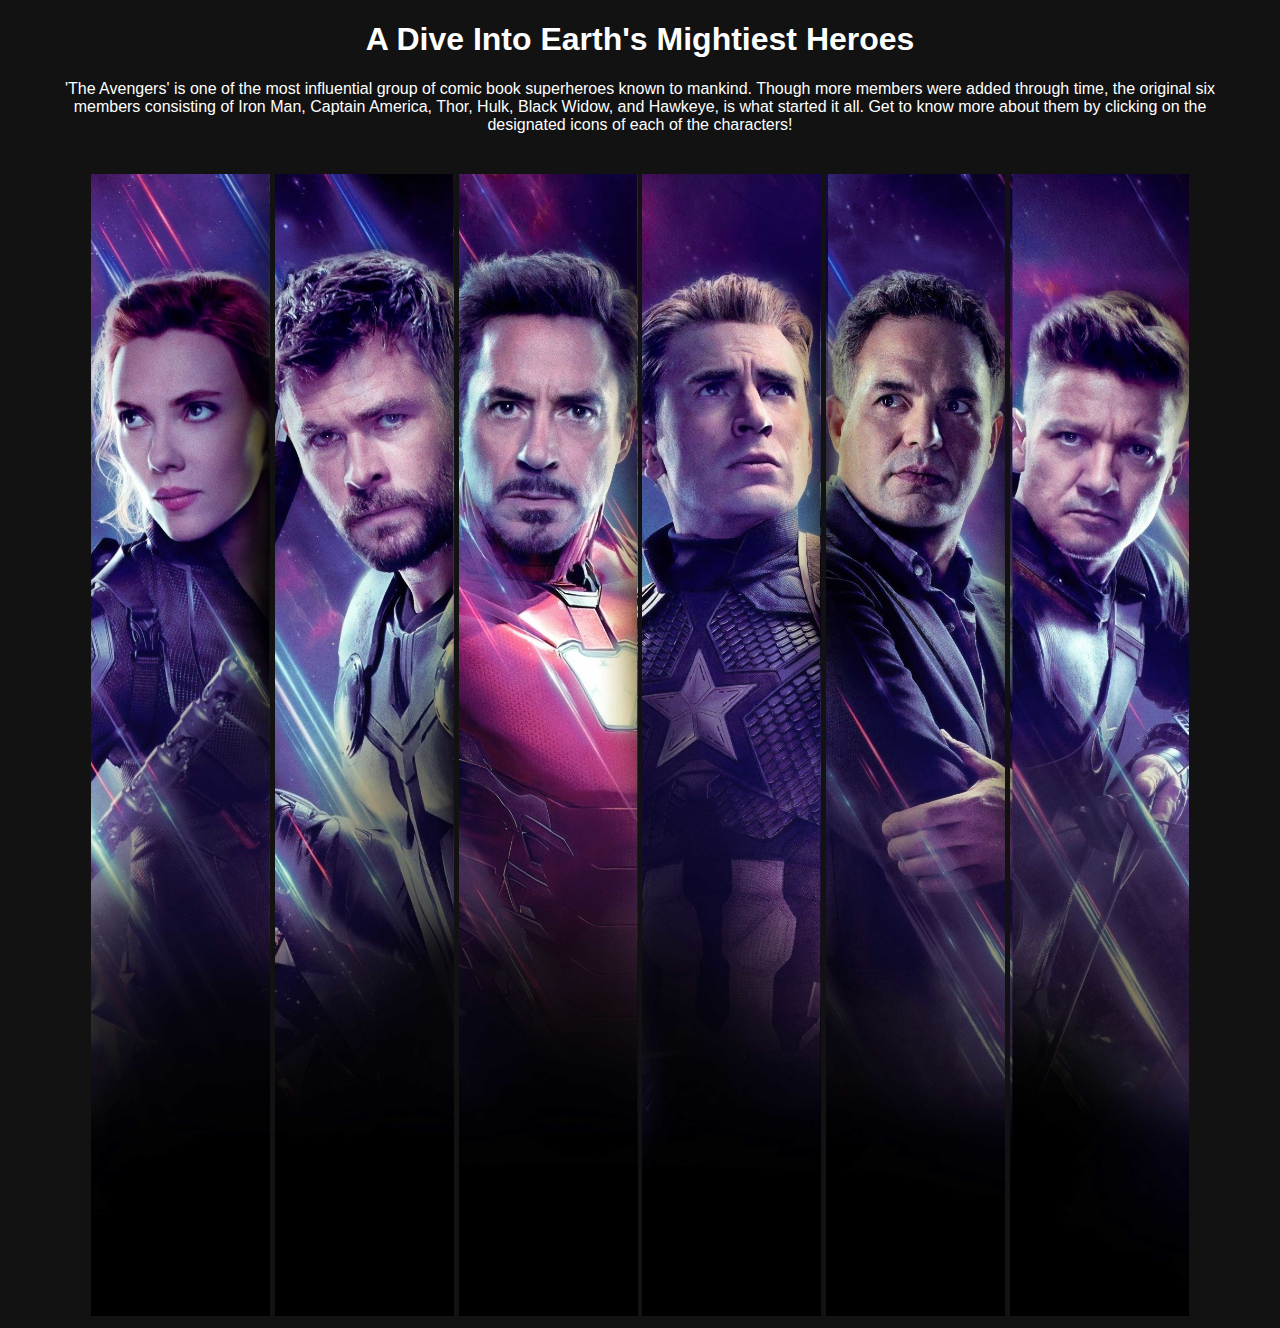
<file: index.html>
<!DOCTYPE html>
<html lang="en">
    <head>
        <meta charset="UTF-8">
        <meta name="author" content="Jaime Uandorr D. Maniago">
        <meta name="keywords" content="HTML, CSS, JavaScript">
        <meta name="created" content="09-22-2022">
        <title>A Dive Into The Earth's Mightiest Heroes</title>
    </head>
    <style>
        body {
            background-color: #121212;
            font-family: RobotoCondensed Bold,Trebuchet MS,Helvetica,Arial,sans-serif;
        }
        h1, p {
            color: white;
        }
        img {
            width: 14vw;
            transition: transform 1s;
        }
        img:hover {
            transform: scale(1.05);
        }
        p {
            margin: 0px 40px 40px 40px;
        }
    </style>
    <body align=center>
        <h1>A Dive Into Earth's Mightiest Heroes</h1>
        <p>'The Avengers' is one of the most influential group of comic book superheroes known to mankind. Though more members were added through time, the original six members consisting of Iron Man, Captain America, Thor, Hulk, Black Widow, and Hawkeye, is what started it all. Get to know more about them by clicking on the designated icons of each of the characters!</p>

        <!--links to hero pages-->
        <a href="htdocs\Black Widow.html"><img src="photos\black widow\home.jpg"></a>
        <a href="htdocs\Thor.html"><img src="photos\thor\home.jpg"></a>
        <a href="htdocs\Iron Man.html"><img src="photos\iron man\home.jpg"></a>
        <a href="htdocs\Captain America.html"><img src="photos\captain america\home.jpg"></a>
        <a href="htdocs\Hulk.html"><img src="photos\hulk\home.jpg"></a>
        <a href="htdocs\Hawkeye.html"><img src="photos\hawkeye\home.jpg"></a>
    </body>
</html>
</file>
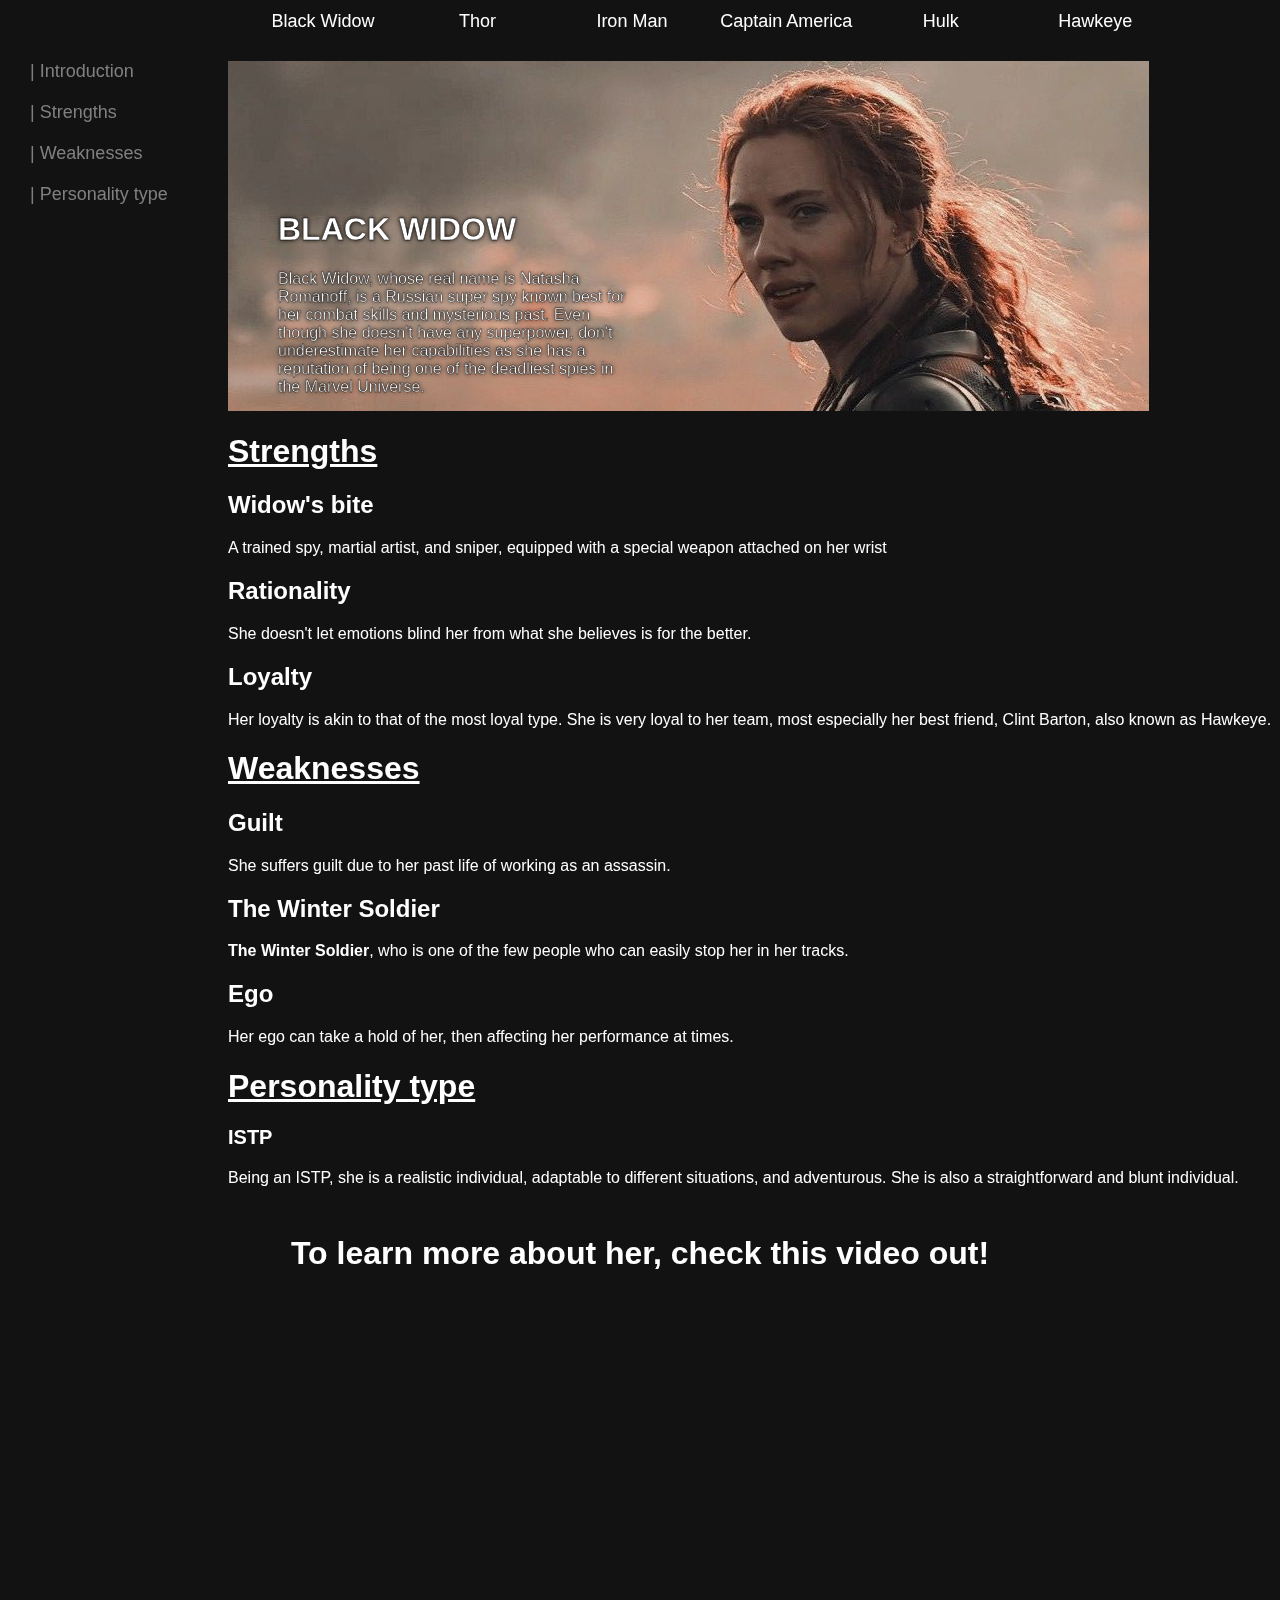
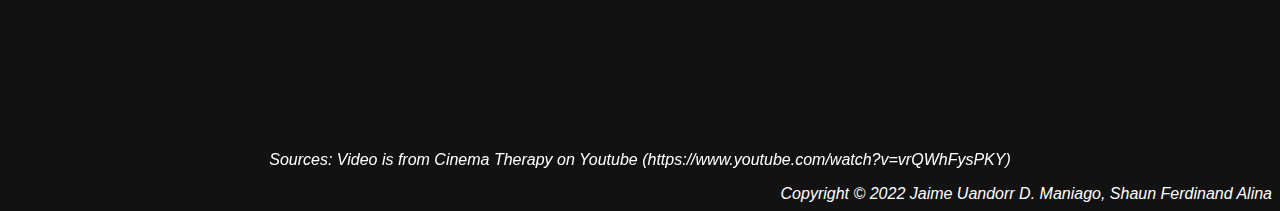
<file: htdocs/Black Widow.html>
<!DOCTYPE html>
<html lang="en">
<head>
    <meta charset="UTF-8">
    <meta name="author" content="Jaime Uandorr D. Maniago">
    <meta name="keywords" content="HTML, CSS, JavaScript">
    <meta name="revised" content="09-22-2022">
    <title>A Dive Into The Earth's Mightiest Heroes</title>
    <link rel="stylesheet" href="../css/style.css">
</head>
<body>
    <!--navbar sits on top of everything-->
    <nav class="navbar" align="center">
        <ul>
          <li><a href="Black Widow.html"><strong>Black Widow</strong></a></li>
          <li><a href="Thor.html"><strong>Thor</strong></a></li>
          <li><a href="Iron Man.html"><strong>Iron Man</strong></a></li>
          <li><a href="Captain America.html"><strong>Captain America</strong></a></li>
          <li><a href="Hulk.html"><strong>Hulk</strong></a></li>
          <li><a href="Hawkeye.html"><strong>Hawkeye</strong></a></li>
        </ul>
    </nav>

    <!--contents used to navigate through page-->
    <nav class="contents">
        <a href="#intro">| Introduction</a>
        <a href="#strengths">| Strengths</a>
        <a href="#weaknesses">| Weaknesses</a>
        <a href="#ptype">| Personality type</a>
    </nav>

    <div class="main">
    <!--intro with cool picture-->
        <section class="intro" style="background-image: url('../photos/black widow/intro.jpg');">
            <h1>BLACK WIDOW</h1>
            <p>Black Widow, whose real name is Natasha Romanoff, is a Russian super spy known best for her combat skills and mysterious past. Even though she doesn't have any superpower, don't underestimate her capabilities as she has a reputation of being one of the deadliest spies in the Marvel Universe.
</p>
        </section>

        <!--FIX SIZES-->

        <!--contains info on strengths-->
        <h1 id="strengths"><u>Strengths</u></h1>
    <h2>Widow's bite</h2>
    <p>A trained spy, martial artist, and sniper, equipped with a special weapon attached on her wrist</p>
    <h2>Rationality</h2>
    <p>She doesn't let emotions blind her from what she believes is for the better.</p>
    <h2>Loyalty</h2>
    <p>Her loyalty is akin to that of the most loyal type. She is very loyal to her team, most especially her best friend, Clint Barton, also known as Hawkeye.</p>

        </section>
        
        <!--contains info on weaknesses-->
        <section id="weaks">
        <h1 id="weaknesses"><u>Weaknesses</u></h1>
    <h2>Guilt</h2>
    <p>She suffers guilt due to her past life of working as an assassin.</p>
    <h2>The Winter Soldier</h2>
    <p><b>The Winter Soldier</b>, who is one of the few people who can easily stop her in her tracks.</p>
    <h2>Ego</h2>
    <p>Her ego can take a hold of her, then affecting her performance at times.</p> </section>

      <section>
      <h1 id="ptype"><u>Personality type</u></h1>
      <p style="font-size:20px"><b>ISTP</b></p>
      <p>Being an ISTP, she is a realistic individual, adaptable to different situations, and adventurous. She is also a straightforward and blunt individual. </section>
</p>
    </div>
    <div class="vid">
        <h1>To learn more about her, check this video out!</h2>
           <iframe width="875" height="438" src="https://www.youtube.com/embed/EEJfnuqZFQU?autoplay=1"title="YouTube video player" frameborder="0"allow="accelerometer; autoplay; clipboard-write; encrypted-media; gyroscope; picture-in-picture"allowfullscreen></iframe>
        <p id="sources"><i>Sources: Video is from Cinema Therapy on Youtube
                (https://www.youtube.com/watch?v=vrQWhFysPKY)</i></p>

    </div>

    <footer>
        <i>Copyright &copy; 2022 Jaime Uandorr D. Maniago, Shaun Ferdinand Alina</i>
    </footer>
</body>
</html>
</file>
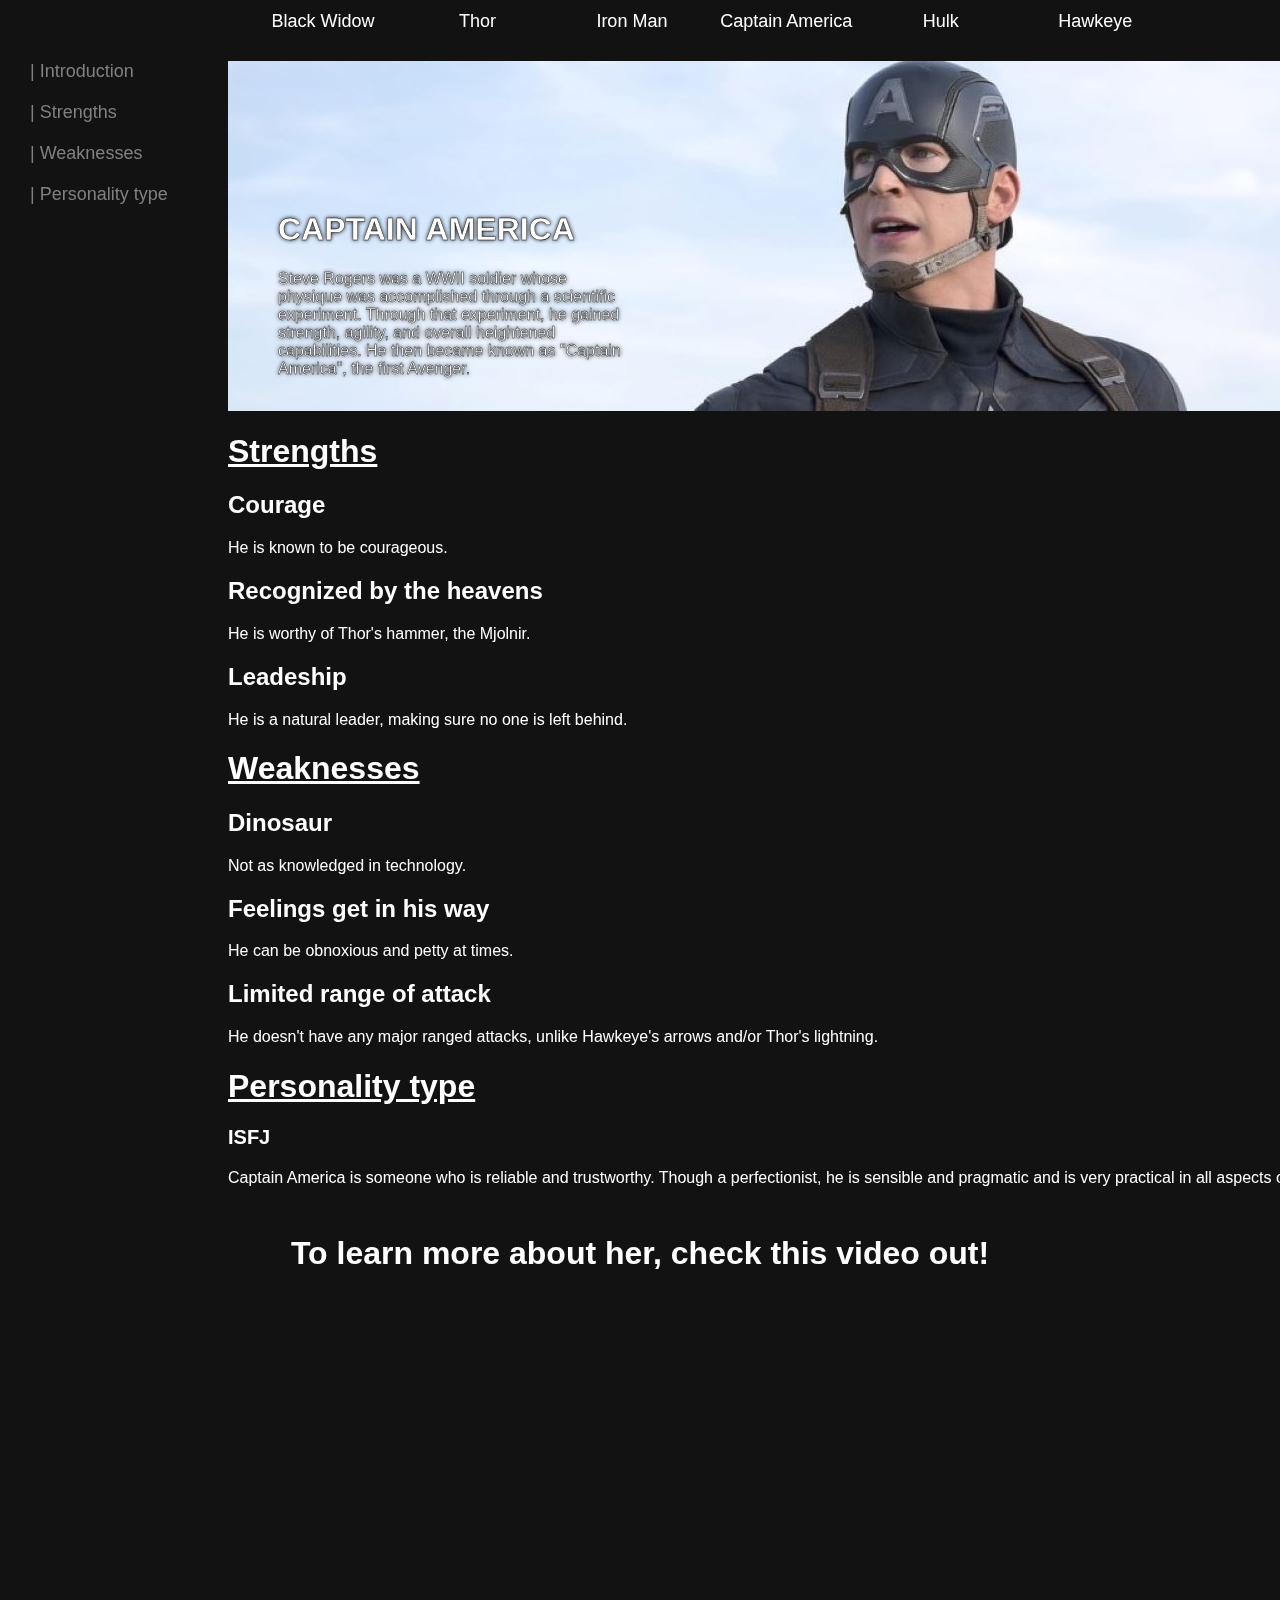
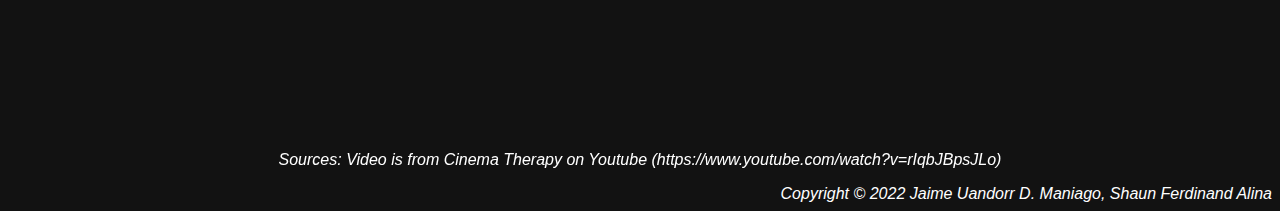
<file: htdocs/Captain America.html>
<!DOCTYPE html>
<html lang="en">
<head>
    <meta charset="UTF-8">
    <meta name="author" content="Jaime Uandorr D. Maniago">
    <meta name="keywords" content="HTML, CSS, JavaScript">
    <meta name="revised" content="09-22-2022">
    <title>A Dive Into The Earth's Mightiest Heroes</title>
    <link rel="stylesheet" href="../css/style.css">
</head>
<body>
    <!--navbar sits on top of everything-->
    <nav class="navbar" align="center">
        <ul>
          <li><a href="Black Widow.html"><strong>Black Widow</strong></a></li>
          <li><a href="Thor.html"><strong>Thor</strong></a></li>
          <li><a href="Iron Man.html"><strong>Iron Man</strong></a></li>
          <li><a href="Captain America.html"><strong>Captain America</strong></a></li>
          <li><a href="Hulk.html"><strong>Hulk</strong></a></li>
          <li><a href="Hawkeye.html"><strong>Hawkeye</strong></a></li>
        </ul>
    </nav>

    <!--contents used to navigate through page-->
    <nav class="contents">
        <a href="#intro">| Introduction</a>
        <a href="#strengths">| Strengths</a>
        <a href="#weaknesses">| Weaknesses</a>
        <a href="#ptype">| Personality type</a>
    </nav>

    <div class="main">
    <!--intro with cool picture-->
        <section class="intro" style="background-image: url('../photos/captain america/intro.jpeg');">
            <h1>CAPTAIN AMERICA</h1>
            <p>Steve Rogers was a WWII soldier whose physique was accomplished through a scientific experiment. Through that experiment, he gained strength, agility, and overall heightened capabilities. He then became known as "Captain America", the first Avenger.</p>
        </section>

        <!--FIX SIZES-->

        <!--contains info on strengths-->
        <section id="strengths">
            <h1><u>Strengths</u></h1>
            <h2>Courage</h2>
              <p>He is known to be courageous.</p>
            <h2>Recognized by the heavens</h2>
            <p>He is worthy of Thor's hammer, the Mjolnir.</p>
            <h2>Leadeship</h2>
              <p>He is a natural leader, making sure no one is left behind.</p>
        </section>
        
        <!--contains info on weaknesses-->
        <section id="weaks">
        <h1 id="weaknesses"><u>Weaknesses</u></h1>
        <h2>Dinosaur</h2>
        <p>Not as knowledged in technology.</p>
      <h2>Feelings get in his way</h2>
        <p>He can be obnoxious and petty at times.</p>
      <h2>Limited range of attack</h2>
        <p>He doesn't have any major ranged attacks, unlike Hawkeye's arrows and/or Thor's lightning.</p>
      </section>

      <h1 id="ptype"><u>Personality type</u></h1>
      <p style="font-size:20px"><b>ISFJ</b></p>
      <p>Captain America is someone who is reliable and trustworthy. Though a perfectionist, he is sensible and pragmatic and is very practical in all aspects of his life.</p>
    </div>
    <div class="vid">
        <h1>To learn more about her, check this video out!</h2>
          <iframe width="875" height="438" src="https://www.youtube.com/embed/rIqbJBpsJLo?autoplay=1" title="Psychology of a Hero: CAPTAIN AMERICA" frameborder="0" allow="accelerometer; autoplay; clipboard-write; encrypted-media; gyroscope; picture-in-picture" allowfullscreen></iframe>
        <p id="sources"><i>Sources: Video is from Cinema Therapy on Youtube (https://www.youtube.com/watch?v=rIqbJBpsJLo)</i></p>
    </div>

    <footer>
        <i>Copyright &copy; 2022 Jaime Uandorr D. Maniago, Shaun Ferdinand Alina</i>
    </footer>
</body>
</html>
</file>
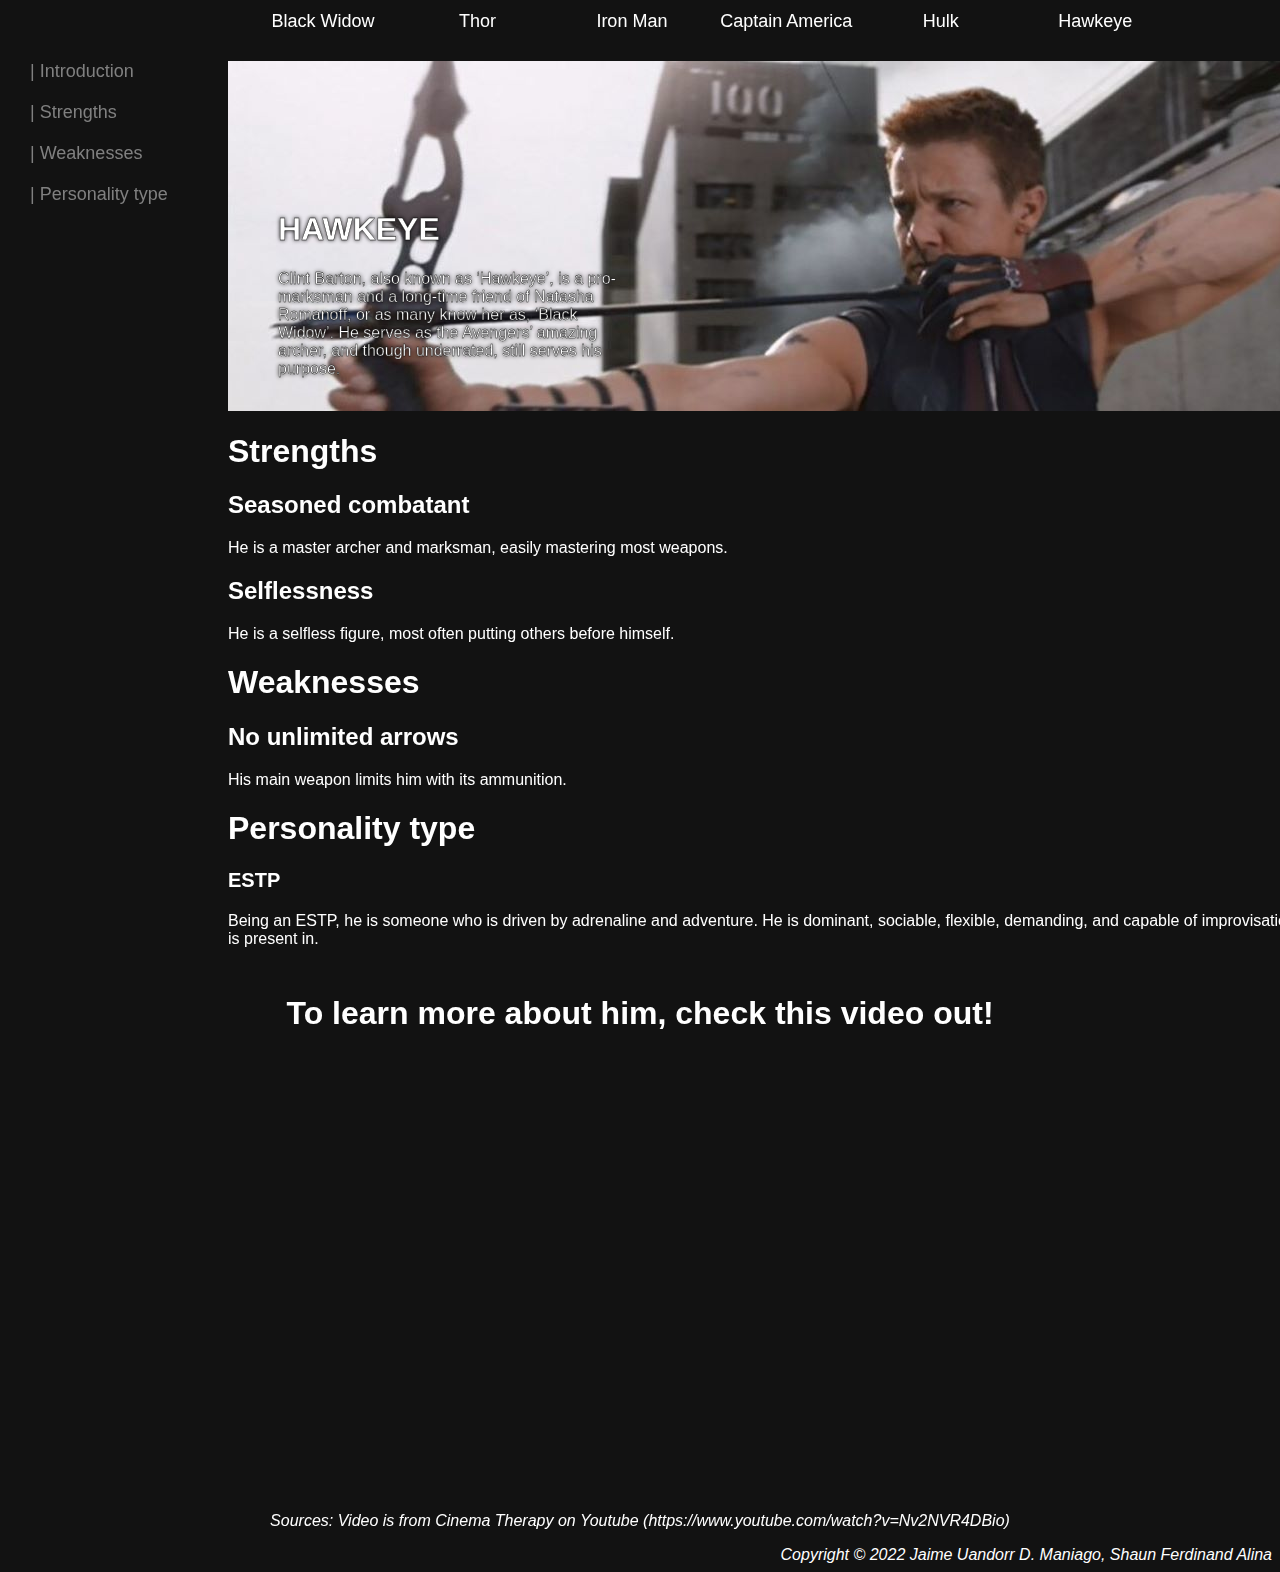
<file: htdocs/Hawkeye.html>
<!DOCTYPE html>
<html lang="en">
<head>
    <meta charset="UTF-8">
    <meta name="author" content="Jaime Uandorr D. Maniago">
    <meta name="keywords" content="HTML, CSS, JavaScript">
    <meta name="revised" content="09-22-2022">
    <title>A Dive Into The Earth's Mightiest Heroes</title>
    <link rel="stylesheet" href="../css/style.css">
</head>
<body>
    <!--navbar sits on top of everything-->
    <nav class="navbar" align="center">
        <ul>
            <li><a href="Black Widow.html"><strong>Black Widow</strong></a></li>
            <li><a href="Thor.html"><strong>Thor</strong></a></li>
            <li><a href="Iron Man.html"><strong>Iron Man</strong></a></li>
            <li><a href="Captain America.html"><strong>Captain America</strong></a></li>
            <li><a href="Hulk.html"><strong>Hulk</strong></a></li>
            <li><a href="Hawkeye.html"><strong>Hawkeye</strong></a></li>
        </ul>
    </nav>
        
    <!--contents used to navigate through page-->
    <nav class="contents">
        <a href="#intro">| Introduction</a>
        <a href="#strengths">| Strengths</a>
        <a href="#weaknesses">| Weaknesses</a>
        <a href="#ptype">| Personality type</a>
    </nav>

    <div class="main">
        <!--intro with cool picture-->
        <section class="intro" style="background-image: url('../photos/hawkeye/intro.jpg')">
            <h1>HAWKEYE</h1>
            <p>Clint Barton, also known as ‘Hawkeye’, is a pro-marksman and a long-time friend of Natasha Romanoff, or as many know her as, ‘Black Widow’. He serves as the Avengers’ amazing archer, and though underrated, still serves his purpose.</p>
        </section>  

        <!--FIX SIZES-->

        <!--contains info on strengths-->
        <section id="strengths">
            <h1>Strengths</h1>
            <h2>Seasoned combatant</h2>
            <p>He is a master archer and marksman, easily mastering most weapons.</p>
            <h2>Selflessness</h2>
            <p>He is a selfless figure, most often putting others before himself.</p>
        </section>

        <!--contains info on weaknesses-->
        <section id="weaks">
            <h1>Weaknesses</h1>
            <h2>No unlimited arrows</h2>
            <p>His main weapon limits him with its ammunition.</p>
        </section>

        <h1 id="ptype">Personality type</h1>
        <p style="font-size:20px"><b>ESTP</b></p>
        <p>Being an ESTP, he is someone who is driven by adrenaline and adventure. He is dominant, sociable, flexible, demanding, and capable of improvisation in almost any situation he is present in.</p>
    </div>
    <div class="vid">
        <h1>To learn more about him, check this video out!</h2>
            <iframe width="875" height="438" src="https://www.youtube.com/embed/Nv2NVR4DBio?autoplay=1" title="History of Hawkeye" frameborder="0" allow="accelerometer; autoplay; clipboard-write; encrypted-media; gyroscope; picture-in-picture" allowfullscreen></iframe>
        <p id="sources"><i>Sources: Video is from Cinema Therapy on Youtube (https://www.youtube.com/watch?v=Nv2NVR4DBio)</i></p>
    </div>

    <footer>
        <i>Copyright &copy; 2022 Jaime Uandorr D. Maniago, Shaun Ferdinand Alina</i>
    </footer>
</body>
</html>
</file>
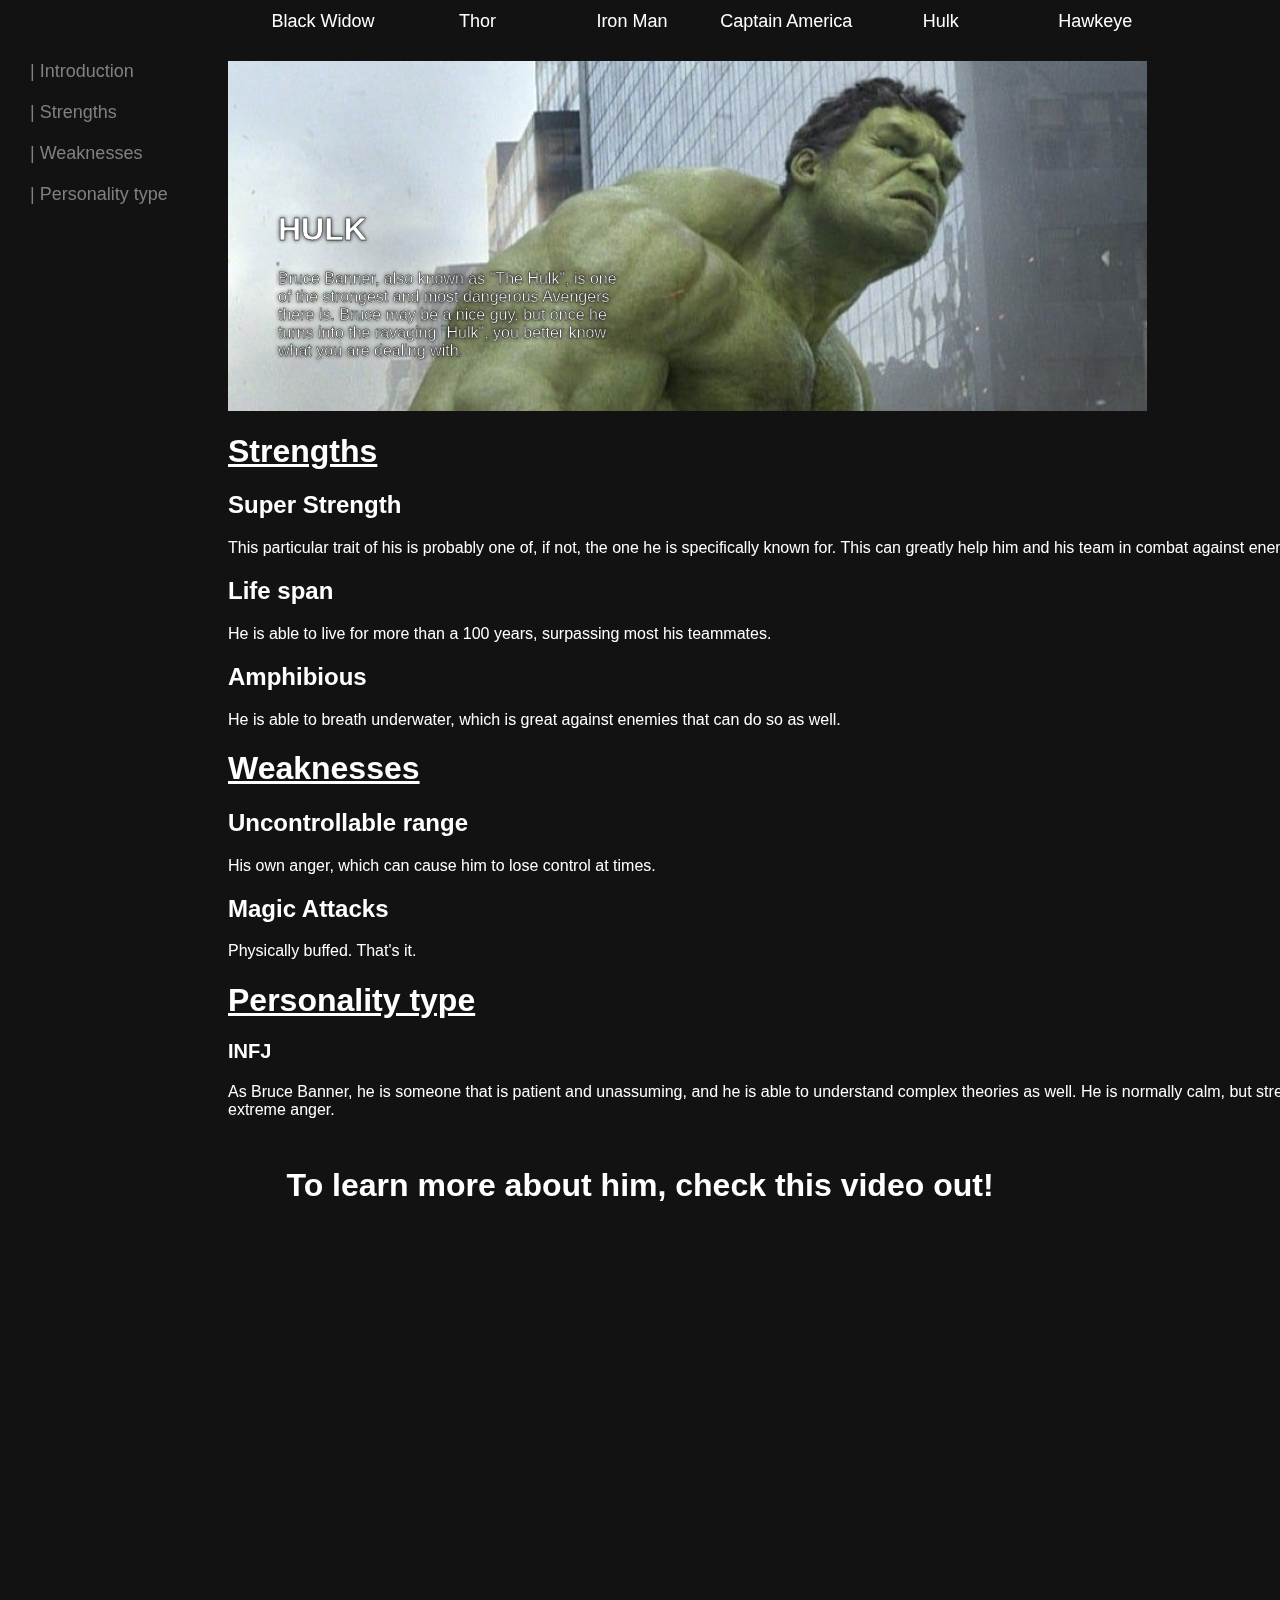
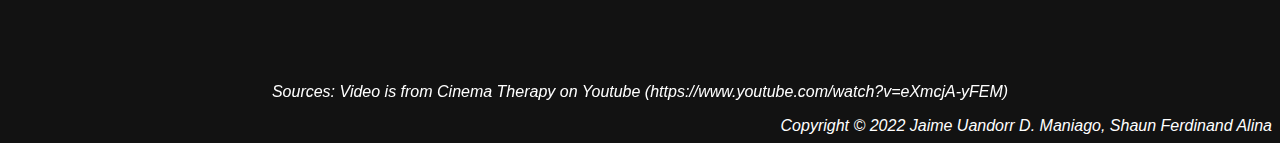
<file: htdocs/Hulk.html>
<!DOCTYPE html>
<html lang="en">
<head>
    <meta charset="UTF-8">
    <meta name="author" content="Jaime Uandorr D. Maniago">
    <meta name="keywords" content="HTML, CSS, JavaScript">
    <meta name="revised" content="09-22-2022">
    <title>A Dive Into The Earth's Mightiest Heroes</title>
    <link rel="stylesheet" href="../css/style.css">
</head>
<body>
    <!--navbar sits on top of everything-->
    <nav class="navbar" align="center">
        <ul>
            <li><a href="Black Widow.html"><strong>Black Widow</strong></a></li>
            <li><a href="Thor.html"><strong>Thor</strong></a></li>
            <li><a href="Iron Man.html"><strong>Iron Man</strong></a></li>
            <li><a href="Captain America.html"><strong>Captain America</strong></a></li>
            <li><a href="Hulk.html"><strong>Hulk</strong></a></li>
            <li><a href="Hawkeye.html"><strong>Hawkeye</strong></a></li>
        </ul>
    </nav>
    
    <!--contents used to navigate through page-->
    <nav class="contents">
        <a href="#intro">| Introduction</a>
        <a href="#strengths">| Strengths</a>
        <a href="#weaknesses">| Weaknesses</a>
        <a href="#ptype">| Personality type</a>
    </nav>
    
    <div class="main">
        <!--intro with cool picture-->
        <section class="intro" style="background-image: url('../photos/hulk/intro.jpg');">
            <h1>HULK</h1>
            <p>Bruce Banner, also known as "The Hulk", is one of the strongest and most dangerous Avengers there is. Bruce may be a nice guy, but once he turns into the ravaging "Hulk", you better know what you are dealing with.</p>
        </section>

        <!--FIX SIZES-->

        <!--contains info on strengths-->
        <section id="strengths">
            <h1><u>Strengths</u></h1>
            <h2>Super Strength</h2>
            <p>This particular trait of his is probably one of, if not, the one he is specifically known for. This can greatly help him and his team in combat against enemies and those alike.</p>
            <h2>Life span</h2>
            <p>He is able to live for more than a 100 years, surpassing most his teammates.</p>
            <h2>Amphibious</h2>
            <p>He is able to breath underwater, which is great against enemies that can do so as well.</p>
        </section>

        <!--contains info on weaknesses-->
        <section id="weaks">
        <h1><u>Weaknesses</u></h1>
        <h2>Uncontrollable range</h2>
        <p>His own anger, which can cause him to lose control at times.</p>
        <h2>Magic Attacks</h2>
        <p>Physically buffed. That's it.</p>
        </section>
        
        <h1 id="ptype"><u>Personality type</u></h1>
        <p style="font-size:20px"><b>INFJ</b></p>
      <p>As Bruce Banner, he is someone that is patient and unassuming, and he is able to understand complex theories as well. He is normally calm, but stressful situations can result in extreme anger.</p>
    </div>
    <div class="vid">
        <h1>To learn more about him, check this video out!</h2>
            <iframe width="875" height="438" src="https://www.youtube.com/embed/eXmcjA-yFEM?autoplay=1" title="Psychology of a Hero: HULK and Anger Management" frameborder="0" allow="accelerometer; autoplay; clipboard-write; encrypted-media; gyroscope; picture-in-picture" allowfullscreen></iframe>
        <p id="sources"><i>Sources: Video is from Cinema Therapy on Youtube (https://www.youtube.com/watch?v=eXmcjA-yFEM)</i></p>
    </div>

    <footer>
        <i>Copyright &copy; 2022 Jaime Uandorr D. Maniago, Shaun Ferdinand Alina</i>
    </footer>
</body>
</html>
</file>
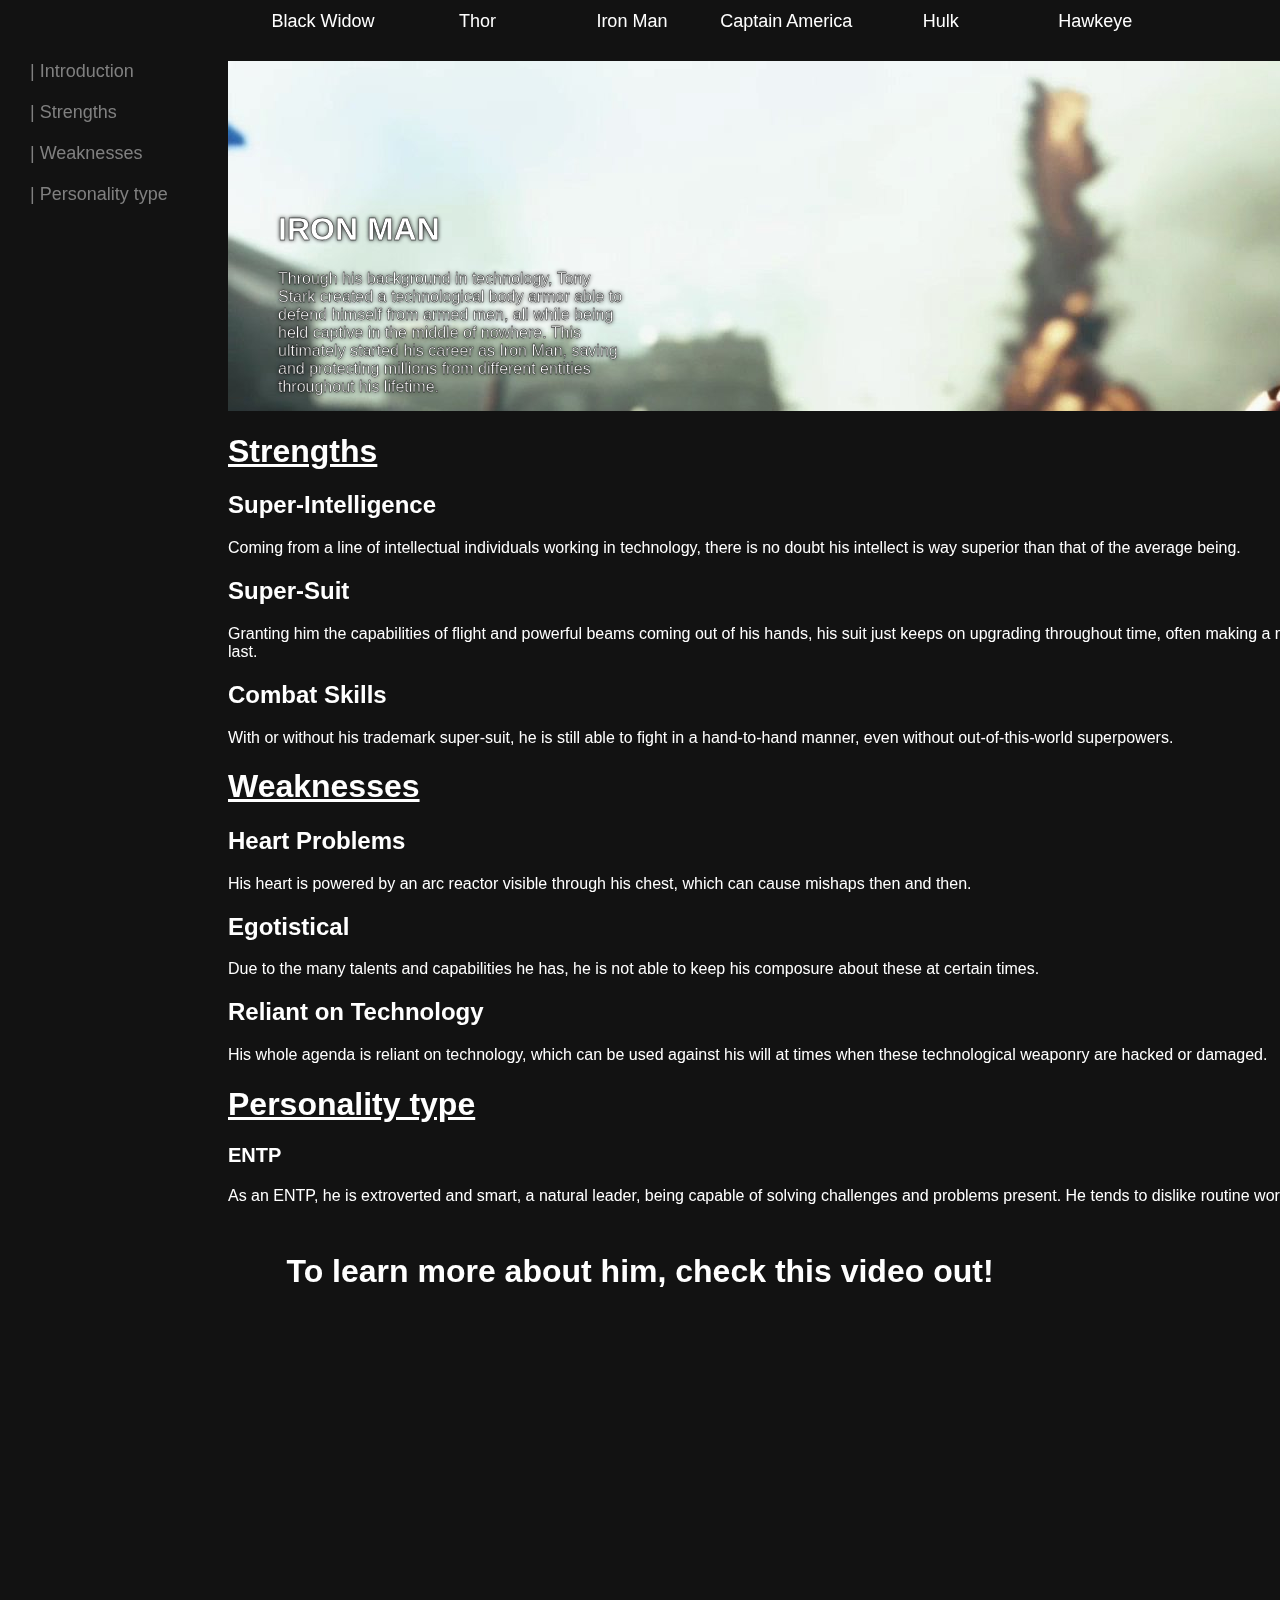
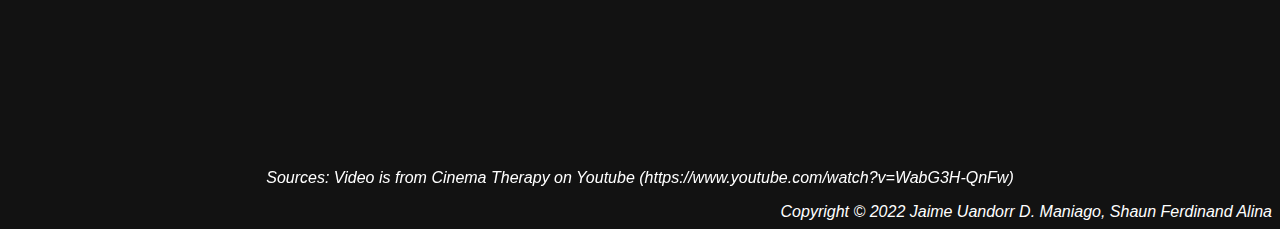
<file: htdocs/Iron Man.html>
<!DOCTYPE html>
<html lang="en">
<head>
    <meta charset="UTF-8">
    <meta name="author" content="Jaime Uandorr D. Maniago">
    <meta name="keywords" content="HTML, CSS, JavaScript">
    <meta name="revised" content="09-22-2022">
    <title>A Dive Into The Earth's Mightiest Heroes</title>
    <link rel="stylesheet" href="../css/style.css">
</head>
<body>
    <!--navbar sits on top of everything-->
    <nav class="navbar" align="center">
      <ul>
          <li><a href="Black Widow.html"><strong>Black Widow</strong></a></li>
          <li><a href="Thor.html"><strong>Thor</strong></a></li>
          <li><a href="Iron Man.html"><strong>Iron Man</strong></a></li>
          <li><a href="Captain America.html"><strong>Captain America</strong></a></li>
          <li><a href="Hulk.html"><strong>Hulk</strong></a></li>
          <li><a href="Hawkeye.html"><strong>Hawkeye</strong></a></li>
      </ul>
  </nav>
    
    <!--contents used to navigate through page-->
    <nav class="contents">
        <a href="#intro">| Introduction</a>
        <a href="#strengths">| Strengths</a>
        <a href="#weaknesses">| Weaknesses</a>
        <a href="#ptype">| Personality type</a>
    </nav>
    
    <div class="main">
        <!--intro with cool picture-->
        <section class="intro" style="background-image: url('../photos/iron man/intro.jpg');">
            <h1>IRON MAN</h1>
            <p>Through his background in technology, Tony Stark created a technological body armor able to defend himself from armed men, all while being held captive in the middle of nowhere. This ultimately started his career as Iron Man, saving and protecting millions from different entities throughout his lifetime.</p>
        </section>

        <!--FIX SIZES-->

        <!--contains info on strengths-->
        <section id="strengths">
            <h1 id="strengths"><u>Strengths</u></h1>
            <h2>Super-Intelligence</h2>
            <p>Coming from a line of intellectual individuals working in technology, there is no doubt his intellect is way superior than that of the average being.</p>
          <h2>Super-Suit</h2>
            <p>Granting him the capabilities of flight and powerful beams coming out of his hands, his suit just keeps on upgrading throughout time, often making a more powerful suit than the last.</p>
          <h2>Combat Skills</h2>
            <p>With or without his trademark super-suit, he is still able to fight in a hand-to-hand manner, even without out-of-this-world superpowers.</p>
      </section>

      <!--contains info on weaknesses-->
      <section id="weaks">
          <h1 id="weaknesses"><u>Weaknesses</u></h1>
          <h2>Heart Problems</h2>
          <p>His heart is powered by an arc reactor visible through his chest, which can cause mishaps then and then. </p>
        <h2>Egotistical</h2>
          <p>Due to the many talents and capabilities he has, he is not able to keep his composure about these at certain times. </p>
        <h2>Reliant on Technology</h2>
          <p>His whole agenda is reliant on technology, which can be used against his will at times when these technological weaponry are hacked or damaged.</p>
      </section>

        <h1 id="ptype"><u>Personality type</u></h1>
        <p style="font-size:20px"><b>ENTP</b></p>
        <p>As an ENTP, he is extroverted and smart, a natural leader, being capable of solving challenges and problems present. He tends to dislike routine work as well.</p>
    </div>
    <div class="vid">
        <h1>To learn more about him, check this video out!</h2>
          <iframe width="875" height="438" src="https://www.youtube.com/embed/WabG3H-QnFw?autoplay=1" title="TONY STARK & PTSD: Psychology of a Hero in IRON MAN" frameborder="0" allow="accelerometer; autoplay; clipboard-write; encrypted-media; gyroscope; picture-in-picture" allowfullscreen></iframe>
        <p id="sources"><i>Sources: Video is from Cinema Therapy on Youtube (https://www.youtube.com/watch?v=WabG3H-QnFw)</i></p>
    </div>

    <footer>
        <i>Copyright &copy; 2022 Jaime Uandorr D. Maniago, Shaun Ferdinand Alina</i>
    </footer>
</body>
</html>
</file>
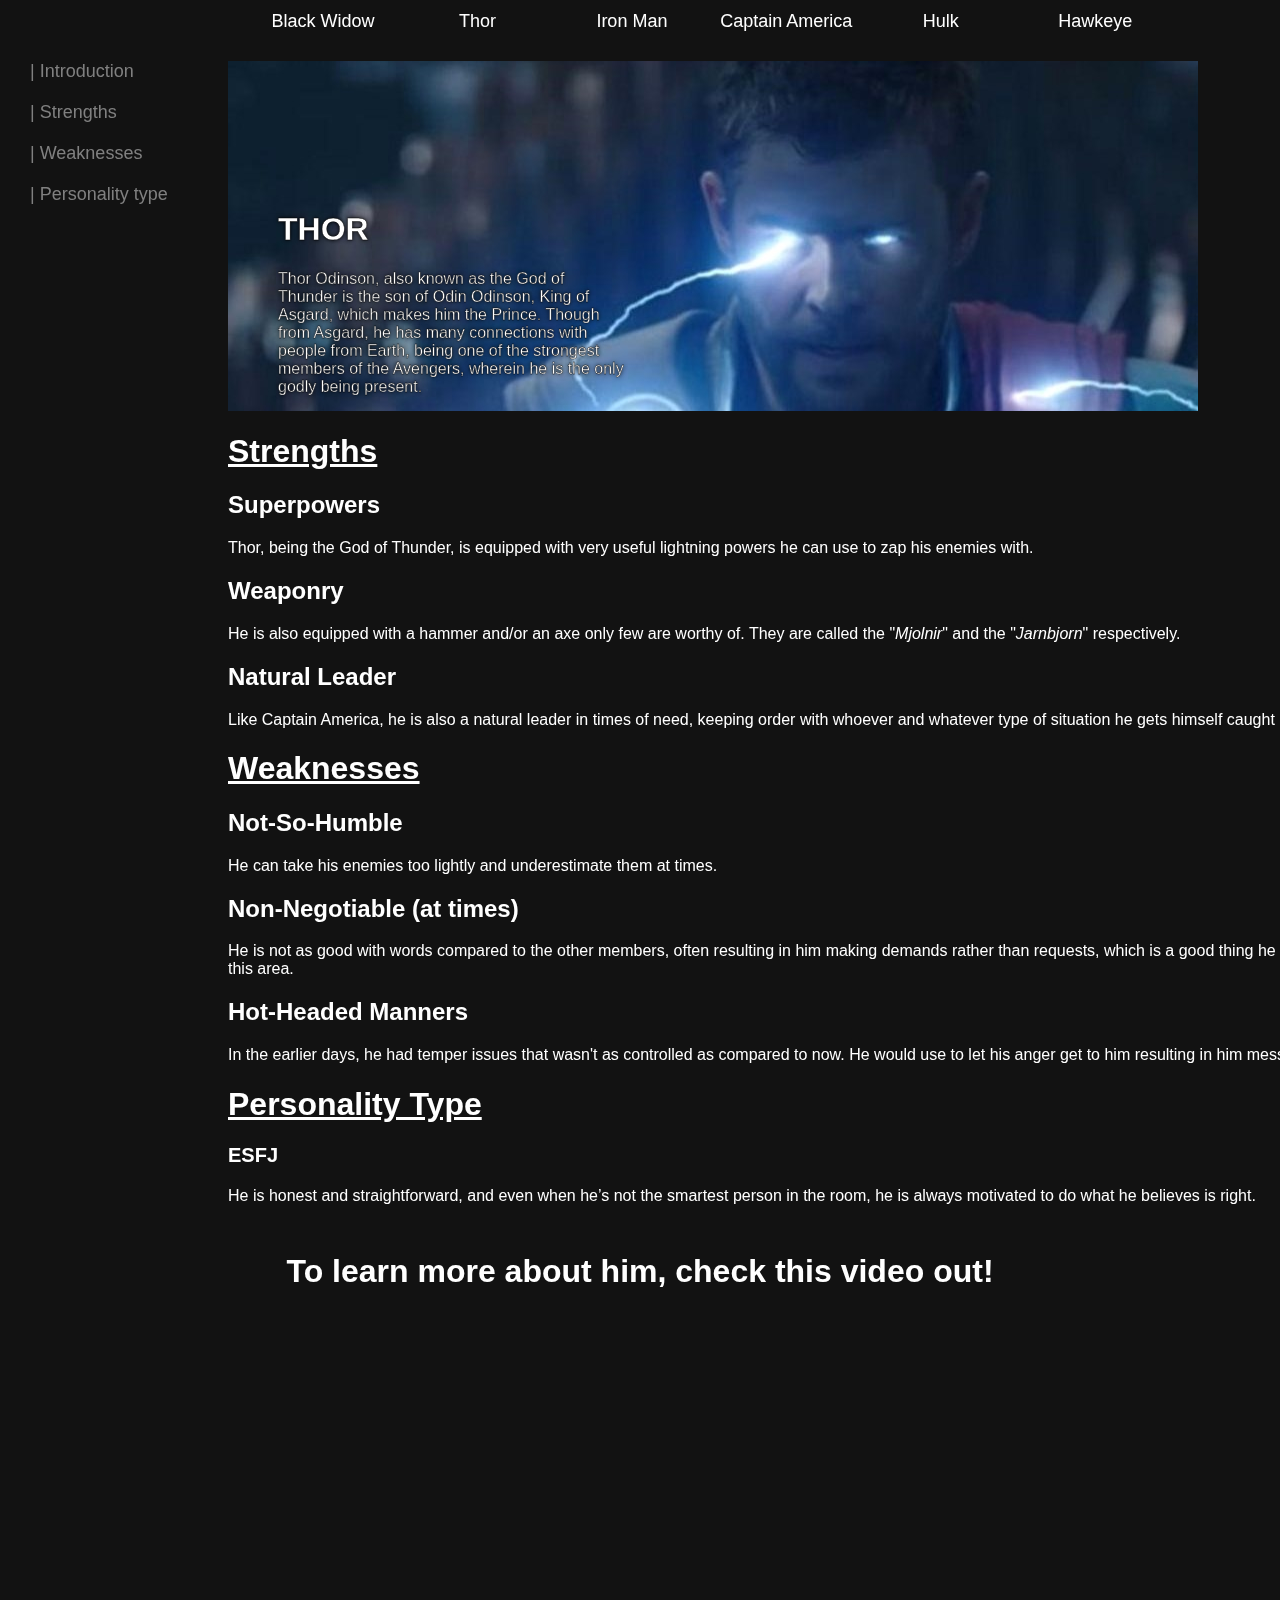
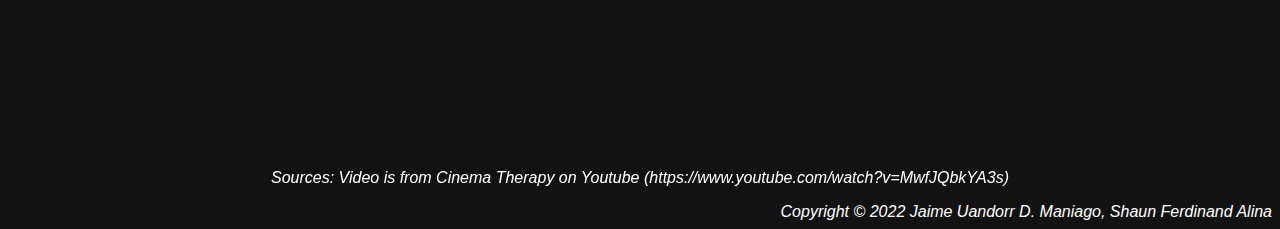
<file: htdocs/Thor.html>
<!DOCTYPE html>
<html lang="en">
<head>
    <meta charset="UTF-8">
    <meta name="author" content="Jaime Uandorr D. Maniago">
    <meta name="keywords" content="HTML, CSS, JavaScript">
    <meta name="revised" content="09-22-2022">
    <title>A Dive Into The Earth's Mightiest Heroes</title>
    <link rel="stylesheet" href="../css/style.css">
</head>
<body>
    <nav class="navbar" align="center">
        <ul>
            <li><a href="Black Widow.html"><strong>Black Widow</strong></a></li>
            <li><a href="Thor.html"><strong>Thor</strong></a></li>
            <li><a href="Iron Man.html"><strong>Iron Man</strong></a></li>
            <li><a href="Captain America.html"><strong>Captain America</strong></a></li>
            <li><a href="Hulk.html"><strong>Hulk</strong></a></li>
            <li><a href="Hawkeye.html"><strong>Hawkeye</strong></a></li>
        </ul>
    </nav>


    <nav class="contents">
        <a href="#intro">| Introduction</a>
        <a href="#strengths">| Strengths</a>
        <a href="#weaknesses">| Weaknesses</a>
        <a href="#ptype">| Personality type</a>
    </nav>
    
    <div class="main">
        <!--intro with cool picture-->
        <section class="intro" style="background-image: url('../photos/thor/intro.jpg');">
            <h1>THOR</h1>
            <p>Thor Odinson, also known as the God of Thunder is the son of Odin Odinson, King of Asgard, which makes him the Prince. Though from Asgard, he has many connections with people from Earth, being one of the strongest members of the Avengers, wherein he is the only godly being present.</p>
        </section>

        <!--FIX SIZES-->

        <!--contains info on strengths-->
        <section id="strengths">
            <h1 id="strengths"><u>Strengths</u></h1>
            <h2>Superpowers</h2>
            <p>Thor, being the God of Thunder, is equipped with very useful lightning powers he can use to zap his enemies with.</p>
            <h2>Weaponry</h2>
            <p>He is also equipped with a hammer and/or an axe only few are worthy of. They are called the "<i>Mjolnir</i>" and the "<i>Jarnbjorn</i>" respectively.</p>
        <h2>Natural Leader</h2>
            <p>Like Captain America, he is also a natural leader in times of need, keeping order with whoever and whatever type of situation he gets himself caught in.</p>
        </section>

        <!--contains info on weaknesses-->
        <section id="weaks">
            <h1 id="weaknesses"><u>Weaknesses</u></h1>
            <h2>Not-So-Humble</h2>
            <p>He can take his enemies too lightly and underestimate them at times.</p>
            <h2>Non-Negotiable (at times)</h2>
            <p>He is not as good with words compared to the other members, often resulting in him making demands rather than requests, which is a good thing he has friends to help him out in this area.</p>
            <h2>Hot-Headed Manners</h2>
            <p>In the earlier days, he had temper issues that wasn't as controlled as compared to now. He would use to let his anger get to him resulting in him messing things up at times.</p>
        </section>
        
            <h1 id="ptype"><u>Personality Type</u></h1>
        <p style="font-size:20px"><b>ESFJ</b></p>
        <p>He is honest and straightforward, and even when he’s not the smartest person in the room, he is always motivated to do what he believes is right.</p>
    </div>
    <div class="vid">
        <h1>To learn more about him, check this video out!</h2>
            <iframe width="875" height="438" src="https://www.youtube.com/embed/MwfJQbkYA3s?autoplay=1" title="Psychology of a Hero: THOR" frameborder="0" allow="accelerometer; autoplay; clipboard-write; encrypted-media; gyroscope; picture-in-picture" allowfullscreen></iframe>
        <p id="sources"><i>Sources: Video is from Cinema Therapy on Youtube (https://www.youtube.com/watch?v=MwfJQbkYA3s)</i></p>
    </div>

    <footer>
        <i>Copyright &copy; 2022 Jaime Uandorr D. Maniago, Shaun Ferdinand Alina</i>
    </footer>
</body>
</html>
</file>
<file: css/style.css>
html {
    font-family: RobotoCondensed Bold,Trebuchet MS,Helvetica,Arial,sans-serif;
    background-color: #121212;
    color: white;
}
.navbar {
    top: -5px;
    margin: 0px 0px 0px 200px;
    position: fixed;
}
.navbar li {
    list-style-type: none;
    display: inline-block;
}
.navbar a {
    color: white;
    text-decoration: none;
    font-size: 1.125em;
    border-radius: 25px;
    font-weight: 100;
    display: block;
    width: 150px;
}
.navbar a:hover {
    background-color: grey;
    font-weight: 600;
}
.contents {
    left: 20px;
    width: 200px;
    z-index: 1;
    position: fixed;
    margin-top: 30px;
}
.contents a {
    display: block;
    color: grey;
    font-size: 1.125em;
    text-decoration: none;
    padding: 10px 10px;
}
.contents a:hover {
    color: white;
}

.main {
    position: relative;
    left: 220px;
    top: 40px;
}

.intro {
    background-repeat: no-repeat;
    height: 350px;
    text-shadow: 0px 0px 4px black ;
    -webkit-text-stroke: black 0.35px;
}

.intro p{
    width: 350px;
    padding-left: 50px;
}

.intro h1 {
    padding: 150px 0px 0px 50px;
}

footer {
    text-align: right;
}
.vid {
    text-align: center;
    position: relative;
    padding-top: 50px;
}
</file>
